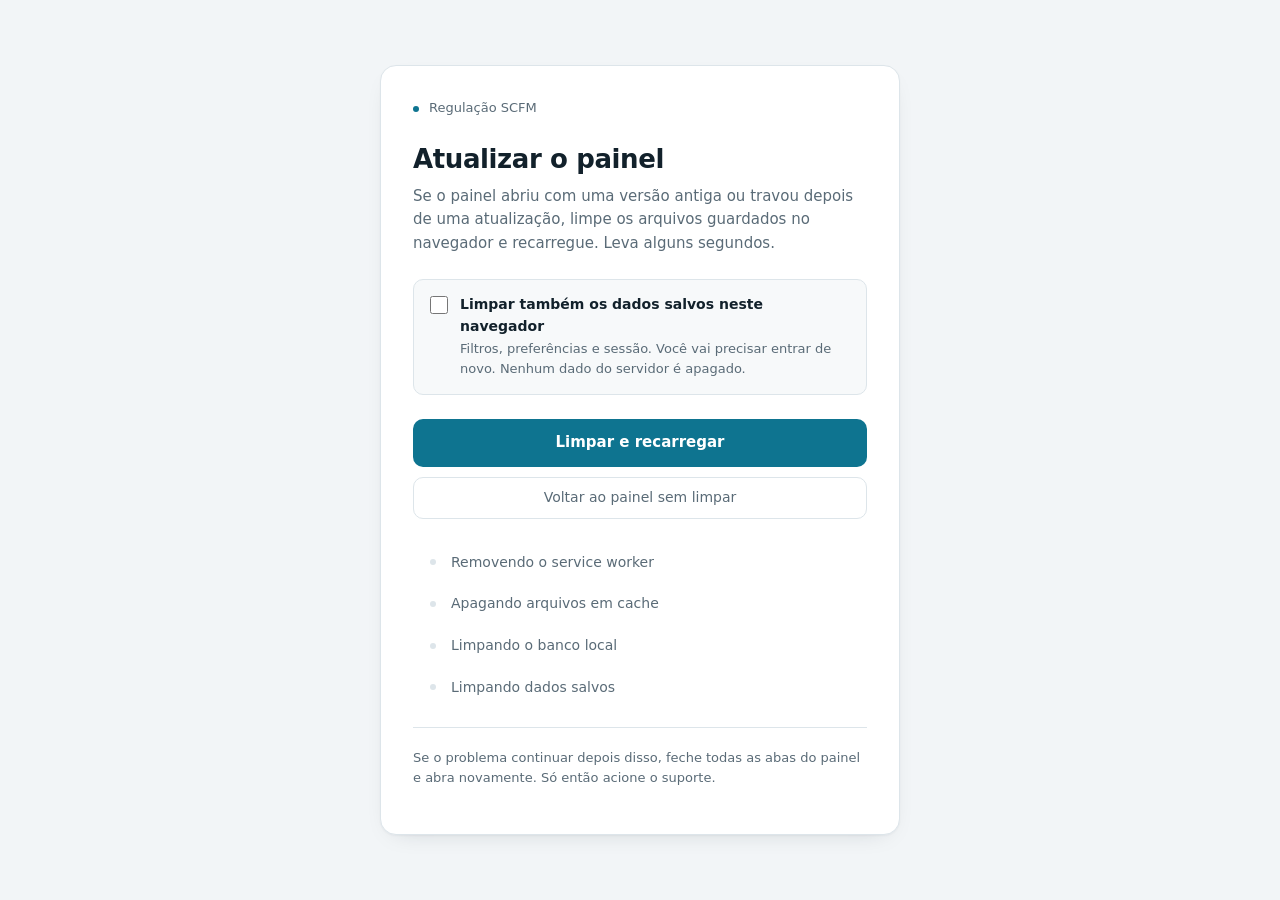
<file: reset.html>
<!DOCTYPE html>
<html lang="pt-BR">
<head>
<meta charset="utf-8">
<meta name="viewport" content="width=device-width, initial-scale=1">
<meta name="robots" content="noindex">
<title>Atualizar o painel — Regulação SCFM</title>
<style>
  :root{
    --bg:#f2f5f7;
    --surface:#ffffff;
    --surface-sunk:#f7f9fa;
    --ink:#12212b;
    --ink-soft:#5a6b77;
    --line:#dde5ea;
    --accent:#0e7490;
    --accent-ink:#075c74;
    --ok:#0f7b53;
    --warn:#a3591a;
    --err:#b4322b;
    --r-sm:8px; --r-md:10px; --r-lg:16px;
  }
  @media (prefers-color-scheme: dark){
    :root{
      --bg:#0d1519;
      --surface:#141f25;
      --surface-sunk:#1b272e;
      --ink:#e8eef1;
      --ink-soft:#93a5af;
      --line:#27363e;
      --accent:#2aa6c4;
      --accent-ink:#4fc3dd;
      --ok:#4ac490;
      --warn:#d9a05b;
      --err:#e8796f;
    }
  }
  *{box-sizing:border-box}
  html,body{height:100%}
  body{
    margin:0;
    background:var(--bg);
    color:var(--ink);
    font-family:Inter,system-ui,-apple-system,"Segoe UI",Roboto,sans-serif;
    font-size:16px;
    line-height:1.55;
    -webkit-font-smoothing:antialiased;
    display:flex;
    align-items:center;
    justify-content:center;
    padding:24px;
  }
  .card{
    width:100%;
    max-width:520px;
    background:var(--surface);
    border:1px solid var(--line);
    border-radius:var(--r-lg);
    padding:32px;
    box-shadow:0 1px 2px rgba(18,33,43,.04), 0 8px 24px -16px rgba(18,33,43,.25);
  }
  @media (max-width:520px){ .card{padding:24px} body{padding:16px} }

  .mark{
    display:flex; align-items:center; gap:10px;
    color:var(--ink-soft); font-size:13px; font-weight:500;
    margin-bottom:24px;
  }
  .mark span{width:6px;height:6px;border-radius:999px;background:var(--accent)}

  h1{font-size:26px;line-height:1.25;font-weight:650;letter-spacing:-.015em;margin:0 0 10px}
  .lead{margin:0;color:var(--ink-soft);font-size:15px}

  .opt{
    margin:24px 0;
    background:var(--surface-sunk);
    border:1px solid var(--line);
    border-radius:var(--r-md);
    padding:14px 16px;
    display:flex; gap:12px; align-items:flex-start;
    cursor:pointer;
  }
  .opt input{
    width:18px;height:18px;margin:2px 0 0;accent-color:var(--accent);flex:none;cursor:pointer;
  }
  .opt b{display:block;font-size:14px;font-weight:600}
  .opt small{display:block;color:var(--ink-soft);font-size:13px;margin-top:2px}

  button{
    font:inherit; cursor:pointer; border-radius:var(--r-md);
    transition:background .16s ease, border-color .16s ease, color .16s ease, opacity .16s ease;
  }
  button:focus-visible{outline:2px solid var(--accent);outline-offset:2px}
  .primary{
    width:100%; height:48px; border:0;
    background:var(--accent); color:#fff; font-size:15px; font-weight:600;
    display:flex; align-items:center; justify-content:center; gap:10px;
  }
  .primary:hover:not(:disabled){background:var(--accent-ink)}
  .primary:active:not(:disabled){transform:translateY(1px)}
  .primary:disabled{opacity:.6;cursor:default}
  .ghost{
    width:100%; height:42px; margin-top:10px;
    background:transparent; border:1px solid var(--line); color:var(--ink-soft);
    font-size:14px; font-weight:500;
  }
  .ghost:hover{border-color:var(--ink-soft);color:var(--ink)}

  .spinner{
    width:16px;height:16px;border-radius:999px;flex:none;
    border:2px solid rgba(255,255,255,.35); border-top-color:#fff;
    animation:spin .7s linear infinite;
  }
  @keyframes spin{to{transform:rotate(360deg)}}

  .steps{list-style:none;margin:24px 0 0;padding:0;display:grid;gap:2px}
  .steps li{
    display:flex; align-items:center; gap:10px;
    font-size:14px; color:var(--ink-soft);
    padding:9px 12px; border-radius:var(--r-sm);
  }
  .steps li[data-s="run"]{background:var(--surface-sunk);color:var(--ink)}
  .steps li[data-s="done"]{color:var(--ink)}
  .steps li[data-s="fail"]{color:var(--err)}
  .dot{width:16px;height:16px;flex:none;display:grid;place-items:center;font-size:12px;font-weight:700}
  .dot::before{content:"";width:6px;height:6px;border-radius:999px;background:var(--line)}
  li[data-s="run"] .dot::before{background:var(--accent);animation:pulse 1s ease-in-out infinite}
  li[data-s="done"] .dot::before{content:"✓";width:auto;height:auto;background:none;color:var(--ok);font-size:13px}
  li[data-s="fail"] .dot::before{content:"!";width:auto;height:auto;background:none;color:var(--err)}
  @keyframes pulse{50%{opacity:.35}}
  .steps .count{margin-left:auto;font-size:12px;color:var(--ink-soft);font-variant-numeric:tabular-nums}

  .result{margin-top:24px;border-radius:var(--r-md);padding:16px;font-size:14px;display:none}
  .result b{display:block;font-size:15px;margin-bottom:4px}
  .result.ok{display:block;background:color-mix(in srgb,var(--ok) 10%,transparent);color:var(--ok)}
  .result.err{display:block;background:color-mix(in srgb,var(--err) 10%,transparent);color:var(--err)}
  .result.ok b,.result.err b{color:inherit}

  .hint{margin-top:20px;padding-top:20px;border-top:1px solid var(--line);font-size:13px;color:var(--ink-soft)}
  @media (prefers-reduced-motion:reduce){*{animation:none!important;transition:none!important}}
</style>
</head>
<body>
<main class="card">
  <div class="mark"><span></span>Regulação SCFM</div>

  <h1>Atualizar o painel</h1>
  <p class="lead">Se o painel abriu com uma versão antiga ou travou depois de uma atualização, limpe os arquivos guardados no navegador e recarregue. Leva alguns segundos.</p>

  <label class="opt" for="wipe">
    <input type="checkbox" id="wipe">
    <span>
      <b>Limpar também os dados salvos neste navegador</b>
      <small>Filtros, preferências e sessão. Você vai precisar entrar de novo. Nenhum dado do servidor é apagado.</small>
    </span>
  </label>

  <button class="primary" id="go">Limpar e recarregar</button>
  <button class="ghost" id="back">Voltar ao painel sem limpar</button>

  <ul class="steps" id="steps" hidden>
    <li data-k="sw"><span class="dot"></span>Removendo o service worker<span class="count"></span></li>
    <li data-k="cache"><span class="dot"></span>Apagando arquivos em cache<span class="count"></span></li>
    <li data-k="idb"><span class="dot"></span>Limpando o banco local<span class="count"></span></li>
    <li data-k="storage"><span class="dot"></span>Limpando dados salvos<span class="count"></span></li>
  </ul>

  <div class="result" id="result"></div>

  <p class="hint">Se o problema continuar depois disso, feche todas as abas do painel e abra novamente. Só então acione o suporte.</p>
</main>

<script>
(function () {
  var APP = 'index.html';
  var steps = document.getElementById('steps');
  var result = document.getElementById('result');
  var go = document.getElementById('go');
  var back = document.getElementById('back');
  var wipe = document.getElementById('wipe');
  var failed = [];

  function li(k){ return steps.querySelector('li[data-k="'+k+'"]'); }
  function set(k, state, count){
    var el = li(k); if (!el) return;
    el.dataset.s = state;
    if (count !== undefined) el.querySelector('.count').textContent = count;
  }
  function skip(k){ var el = li(k); if (el) el.hidden = true; }

  async function unregisterSW(){
    if (!('serviceWorker' in navigator)) return 'não usado';
    var regs = await navigator.serviceWorker.getRegistrations();
    for (var i = 0; i < regs.length; i++) await regs[i].unregister();
    return regs.length ? regs.length + (regs.length > 1 ? ' removidos' : ' removido') : 'nenhum';
  }

  async function clearCaches(){
    if (!('caches' in window)) return 'não usado';
    var keys = await caches.keys();
    for (var i = 0; i < keys.length; i++) await caches.delete(keys[i]);
    return keys.length ? keys.length + (keys.length > 1 ? ' apagados' : ' apagado') : 'nenhum';
  }

  async function clearIDB(){
    if (!window.indexedDB) return 'não usado';
    if (typeof indexedDB.databases !== 'function') return 'não listável';
    var dbs = await indexedDB.databases();
    var n = 0;
    for (var i = 0; i < dbs.length; i++) {
      var name = dbs[i] && dbs[i].name;
      if (!name) continue;
      await new Promise(function (res) {
        var req = indexedDB.deleteDatabase(name);
        req.onsuccess = req.onerror = req.onblocked = function () { res(); };
        setTimeout(res, 1500);
      });
      n++;
    }
    return n ? n + (n > 1 ? ' apagados' : ' apagado') : 'nenhum';
  }

  async function clearStorage(){
    localStorage.clear();
    sessionStorage.clear();
    return 'concluído';
  }

  async function run(key, fn){
    set(key, 'run');
    try {
      var msg = await fn();
      set(key, 'done', msg);
    } catch (e) {
      failed.push(key);
      set(key, 'fail', 'falhou');
      console.error('[reset] ' + key, e);
    }
  }

  go.addEventListener('click', async function () {
    go.disabled = true;
    back.disabled = true;
    wipe.disabled = true;
    go.innerHTML = '<span class="spinner"></span>Limpando';
    steps.hidden = false;
    if (!wipe.checked) skip('storage');

    await run('sw', unregisterSW);
    await run('cache', clearCaches);
    await run('idb', clearIDB);
    if (wipe.checked) await run('storage', clearStorage);

    var url = APP + '?atualizado=' + Date.now();

    if (failed.length) {
      result.className = 'result err';
      result.innerHTML = '<b>Limpeza parcial</b>Parte dos dados não pôde ser apagada por este navegador. Recarregue o painel e, se a versão antiga voltar, avise o suporte informando o horário.';
      go.disabled = false;
      go.textContent = 'Abrir o painel mesmo assim';
      go.onclick = function () { location.replace(url); };
      return;
    }

    result.className = 'result ok';
    result.innerHTML = '<b>Pronto</b>Abrindo a versão mais recente do painel.';
    go.innerHTML = '<span class="spinner"></span>Abrindo';
    setTimeout(function () { location.replace(url); }, 900);
  });

  back.addEventListener('click', function () { location.replace(APP); });
})();
</script>
</body>
</html>
</file>
